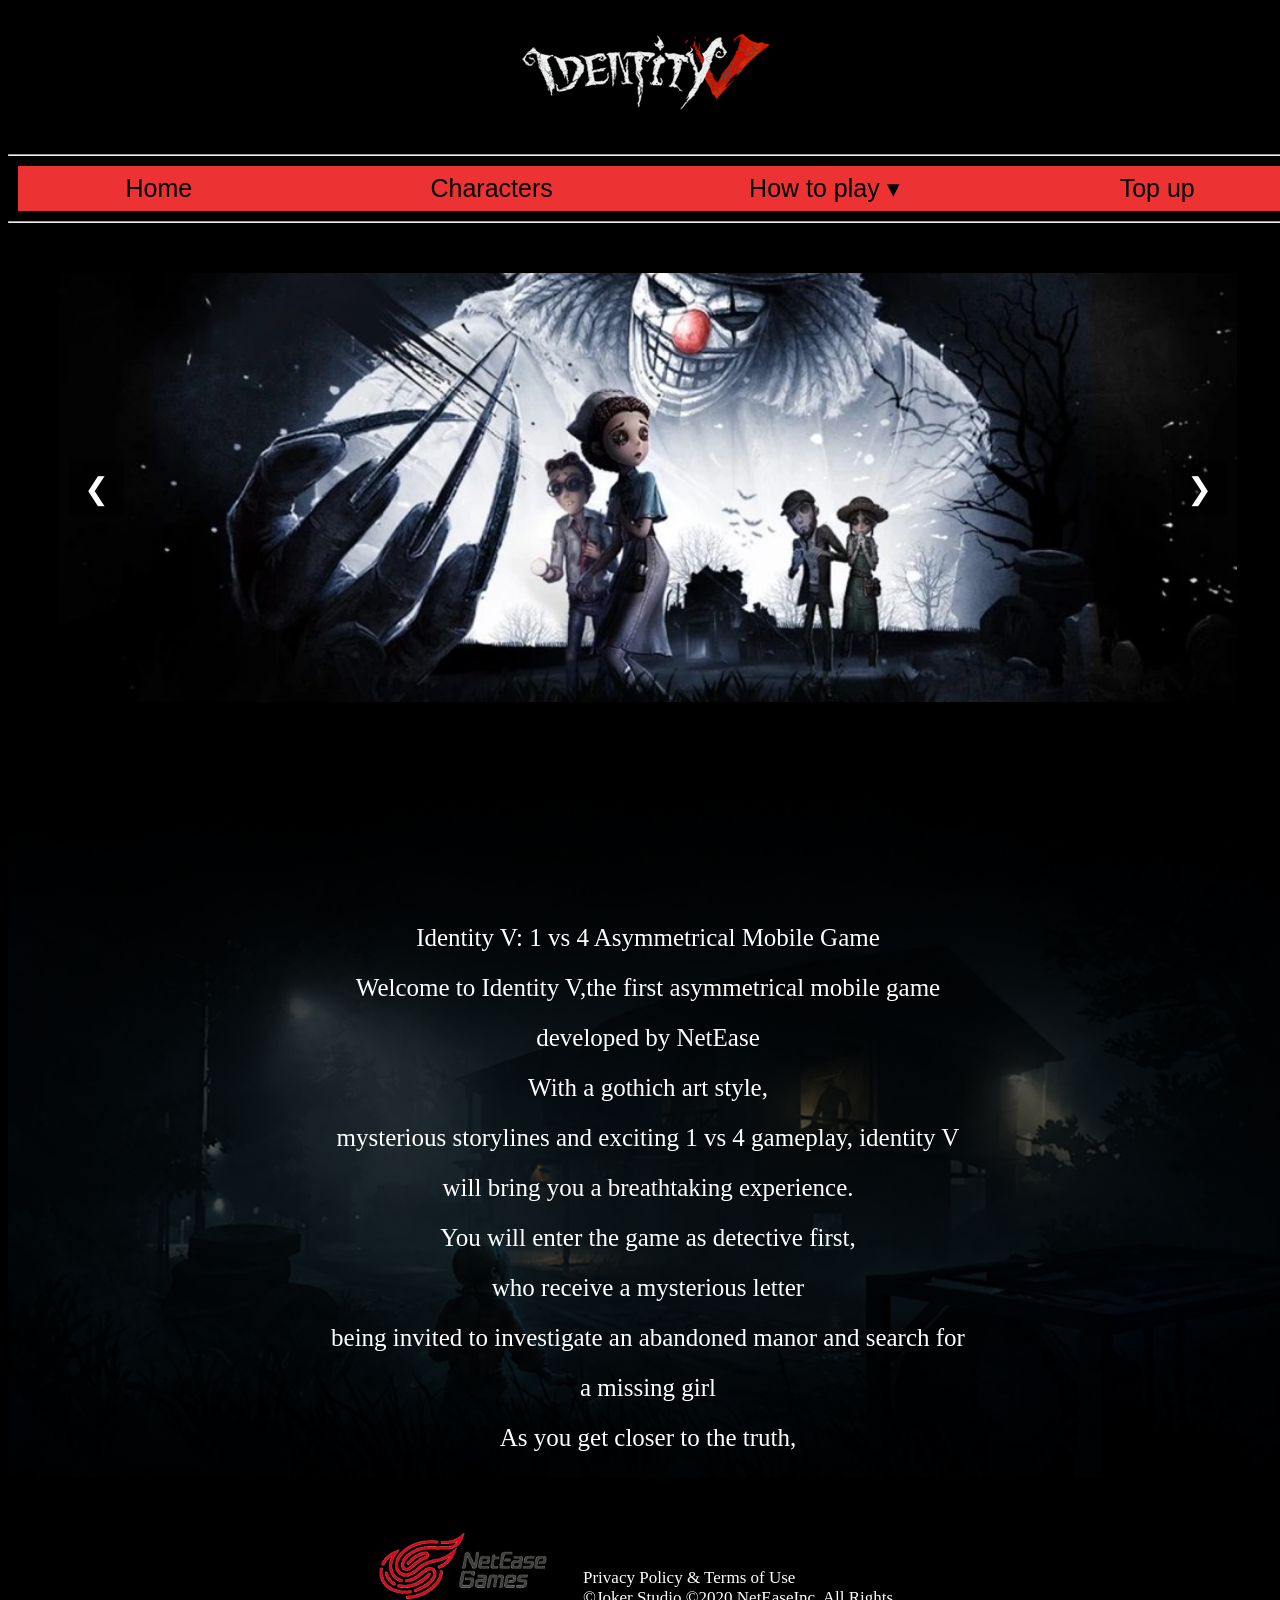
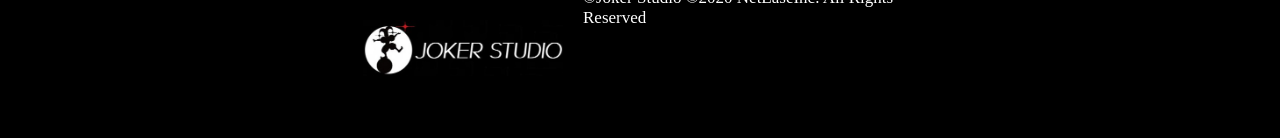
<file: index.html>
<!DOCTYPE html>
<html lang="en">
  <head>
    <title>CSS Website Layout</title>
  <meta charset="utf-8">
  <meta name="viewport" content="width=device-width, initial-scale=1">
    <link rel="stylesheet" href="style.css">
  </head>
  
  <body>

     <!-- header/banner -->
  <div class="header">
   <a href="index.html"> <img src="idv-icon1.png" width="275px"> </a>
  </div>
    <hr>
    
 <!-- Nav bar -->
     <div class="topnav">
    <a href="index.html">Home</a>
    <a href="character.html">Characters</a>
    <div class="dropdown">
  <a>How to play ▾</a>
  <div class="dropdown-content">
    <a href="survivor.html">Survivor</a>
    <a href="hunter.html">Hunter</a>
  </div>
</div>
       <a href="top_up.html">Top up</a>
     </div>
    <hr>


 <!-- Content -->
    
<div class="slider">
  <button class="arrow left" onclick="previousImage()">❮</button>

  <a id="imageLink" href="https://play.google.com/store/search?q=identity%20v&c=apps&hl=en_CA" target="_blank">
    <img id="sliderImage" src="idv1.jpg" alt="Identity V" title="right click it open link">
  </a>

  <button class="arrow right" onclick="nextImage()">❯</button>
</div>

<script>
const images = [
  "idv1.jpg",
 "Prodigy-idv2.webp",
  "Championship-idv3.webp",
  "Merch-idv4.webp"
];

const links = [
  "https://play.google.com/store/search?q=identity%20v&c=apps&hl=en_CA",
 "character.html",
  "https://www.youtube.com/watch?v=TDSa-3swQn0",
  "https://neteasestore.com/collections/identity-v"
];

let currentImage = 0;

function updateImage() {
  document.getElementById("sliderImage").src = images[currentImage];
  document.getElementById("imageLink").href = links[currentImage];

  if (currentImage == 1) {
    document.getElementById("imageLink").target = "_self";
    document.getElementById("imageLink").onclick = function() {
      localStorage.setItem("character", "prodigy");
    };
  } else {
    document.getElementById("imageLink").target = "_blank";
    document.getElementById("imageLink").onclick = null;
  }
}

function nextImage() {
  currentImage++;

  if (currentImage >= images.length) {
    currentImage = 0;
  }

  updateImage();
}

function previousImage() {
  currentImage--;

  if (currentImage < 0) {
    currentImage = images.length - 1;
  }

  updateImage();
}
</script>

<style>
  
.arrow {
  position: absolute;
  top: 50%;
  transform: translateY(-50%);
  background: rgba(0, 0, 0, 0.5);
  color: white;
  border: none;
  font-size: 30px;
  padding: 10px 15px;
  cursor: pointer;
  z-index: 2;
}

.left {
  left: 10px;
}

.right {
  right: 10px;
}

.arrow:hover {
  background: rgba(0, 0, 0, 0.8);
}
</style>
    
   
    
    <!-- Paragraph -->
<div class="container">
  <img src="home-bg1.png" alt="bg1" style="width:100%;">
  <div class="centered"> Identity V: 1 vs 4 Asymmetrical Mobile Game<br>Welcome to Identity V,the first asymmetrical mobile game developed by NetEase<br>With a gothich art style,<br> mysterious storylines and exciting 1 vs 4 gameplay, identity V will bring you a breathtaking experience.<br>You will enter the game as detective first,<br> who receive a mysterious letter<br> being invited to investigate an abandoned manor and search for a missing girl<br>As you get closer to the truth,</div>
</div>

    
   <!-- Bottom bar -->
  <div class="bottom_bar"> 
  <div class="icons">
    <img src="NetEase-icon2.png" alt="Icon 2">
    <img src="Joker-icon3.jpg" alt="Icon 3">
  </div>

  <p>Privacy Policy &#38; Terms of Use<br>
©Joker Studio ©2020 NetEaseInc. All Rights Reserved
  
  </p>
</div>



    
  </body>
</html>
</file>
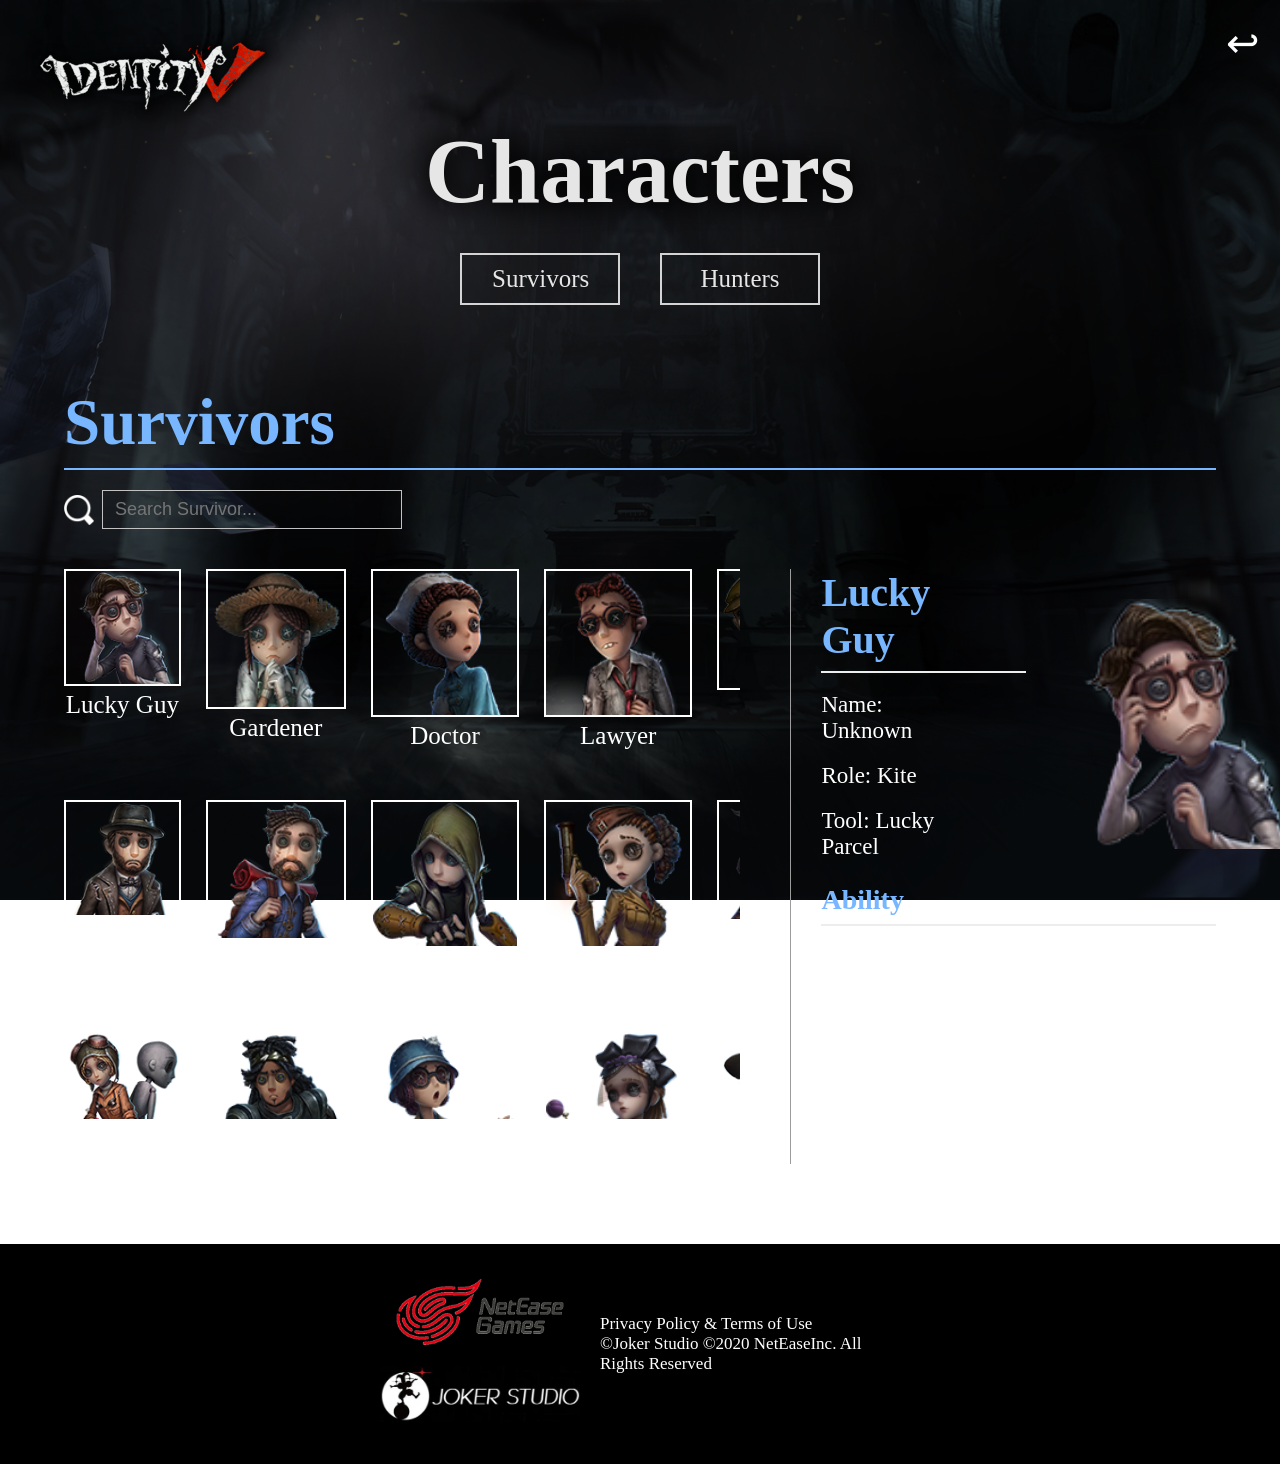
<file: character.html>
<html lang="en">
  <head>
    <title>CSS Website Layout</title>
  <meta charset="utf-8">
  <meta name="viewport" content="width=device-width, initial-scale=1">
    <link rel="stylesheet" href="character.css">
   
  </head>
  
  <body>

     <!-- header/banner -->
  <div class="header">
   <a href="index.html"> <img src="idv-icon1.png" width="250px"> </a>
  </div>
    
    <a href="index.html" class="home-button">↩</a>

    <!-- Title -->
    <h1 class="title"><span>Characters</span></h1>

<div class="SorH-buttons">
  
  <button onclick="showSurvivors()" >Survivors</button>
  <button onclick="showHunters()">Hunters</button>

</div>

<!-- Survivors-->
<div class="survivor-section" id="survivor-section">
      <h1 class="survivor-title">Survivors</h1>
      <hr class="survivor-line">

      <!-- search bar -->
      <div class="survivor-search">
        <img src="C-search-icon.webp">
        <input type="text" id="survivor-search" placeholder="Search Survivor...">
      </div>

  <!-- character layout and info -->
  
  <div class="survivor-all">

  <!-- Character sheet -->
   <div class="survivor-sheet">

    <div class="survivor-box" id="luckyguy"> <img src="survivors/luckyguy.png"> <p>Lucky Guy</p>  </div>
    <div class="survivor-box" id="gardener"> <img src="survivors/gardener.png"> <p>Gardener</p> </div>
    <div class="survivor-box" id="doctor">   <img src="survivors/doctor.png"> <p>Doctor</p></div>
    <div class="survivor-box" id="lawyer"><img src="survivors/lawyer.png"><p>Lawyer</p> </div>
    <div class="survivor-box" id="thief"><img src="survivors/thief.png"><p>Thief</p></div>
    <div class="survivor-box" id="magician"><img src="survivors/magician.png"><p>Magician</p></div>
    <div class="survivor-box" id="explorer"><img src="survivors/explorer.png"><p>Explorer</p></div>
    <div class="survivor-box" id="mercenary"><img src="survivors/mercenary.png"><p>Mercenary</p></div>
    <div class="survivor-box" id="coordinator"><img src="survivors/coordinator.png"><p>Coordinator</p></div>
    <div class="survivor-box" id="priestess"><img src="survivors/priestess.png"><p>Priestess</p></div>
    <div class="survivor-box" id="mechanic"><img src="survivors/mechanic.png"><p>Mechanic</p></div>
    <div class="survivor-box" id="forward"><img src="survivors/forward.png"><p>Forward</p></div>
    <div class="survivor-box" id="mindseye"><img src="survivors/mindseye.png"><p>The Mind's Eye</p></div>
    <div class="survivor-box" id="perfumer"><img src="survivors/perfumer.png"><p>Perfumer</p></div>
    <div class="survivor-box" id="cowboy"><img src="survivors/cowboy.png"><p>Cowboy</p></div>
    <div class="survivor-box" id="femaledancer"><img src="survivors/femaledancer.png"><p>Female Dancer</p></div>
    <div class="survivor-box" id="seer"><img src="survivors/seer.png"><p>Seer</p></div>
    <div class="survivor-box" id="embalmer"><img src="survivors/embalmer.png"><p>Embalmer</p></div>
    <div class="survivor-box" id="prospector"><img src="survivors/prospector.png"><p>Prospector</p></div>
    <div class="survivor-box" id="enchantress"><img src="survivors/enchantress.png"><p>Enchantress</p></div>
    <div class="survivor-box" id="wildling"><img src="survivors/wildling.png"><p>Wildling</p></div>
    <div class="survivor-box" id="acrobat"><img src="survivors/acrobat.png"><p>Acrobat</p></div>
    <div class="survivor-box" id="firstofficer"><img src="survivors/firstofficer.png"><p>First Officer</p></div>
    <div class="survivor-box" id="barmaid"><img src="survivors/barmaid.png"><p>Barmaid</p></div>
    <div class="survivor-box" id="postman"><img src="survivors/postman.png"><p>Postman</p></div>
    <div class="survivor-box" id="gravekeeper"><img src="survivors/gravekeeper.png"><p>Grave Keeper</p></div>
    <div class="survivor-box" id="prisoner"><img src="survivors/prisoner.png"><p>"Prisoner"</p></div>
    <div class="survivor-box" id="entomologist"><img src="survivors/entomologist.png"><p>Entomologist</p></div>
    <div class="survivor-box" id="painter"><img src="survivors/painter.png"><p>Painter</p></div>
    <div class="survivor-box" id="batter"><img src="survivors/batter.png"><p>Batter</p></div>
    <div class="survivor-box" id="toymerchant"><img src="survivors/toymerchant.png"><p>Toy Merchant</p></div>
    <div class="survivor-box" id="patient"><img src="survivors/patient.png"><p>Patient</p></div>
    <div class="survivor-box" id="psychologist"><img src="survivors/psychologist.png"><p>"Psychologist"</p></div>
    <div class="survivor-box" id="novelist"><img src="survivors/novelist.png"><p>Novelist</p></div>
    <div class="survivor-box" id="littlegirl"><img src="survivors/littlegirl.png"><p>"Little Girl"</p></div>
    <div class="survivor-box" id="weepingclown"><img src="survivors/weepingclown.png"><p>Weeping Clown</p></div>
    <div class="survivor-box" id="professor"><img src="survivors/professor.png"><p>Professor</p></div>
    <div class="survivor-box" id="antiquarian"><img src="survivors/antiquarian.png"><p>Antiquarian</p></div>
    <div class="survivor-box" id="composer"><img src="survivors/composer.png"><p>Composer</p></div>
    <div class="survivor-box" id="journalist"><img src="survivors/journalist.png"><p>Journalist</p></div>
    <div class="survivor-box" id="aeroplanist"><img src="survivors/aeroplanist.png"><p>Aeroplanist</p></div>
    <div class="survivor-box" id="cheerleader"><img src="survivors/cheerleader.png"><p>Cheerleader</p></div>
    <div class="survivor-box" id="puppeteer"><img src="survivors/puppeteer.png"><p>Puppeteer</p></div>
    <div class="survivor-box" id="fireinvestigator"><img src="survivors/fireinvestigator.png"><p>Fire Investigator</p></div>
    <div class="survivor-box" id="farolady"><img src="survivors/farolady.png"><p>"Faro Lady"</p></div>
    <div class="survivor-box" id="knight"><img src="survivors/knight.png"><p>"Knight"</p></div>
    <div class="survivor-box" id="meteorologist"><img src="survivors/meteorologist.png"><p>Meteorologist</p></div>
    <div class="survivor-box" id="archer"><img src="survivors/archer.png"><p>Archer</p></div>
    <div class="survivor-box" id="escapologist"><img src="survivors/escapologist.png"><p>"Escapologist"</p></div>
    <div class="survivor-box" id="matador"><img src="survivors/matador.png"><p>Matador</p></div>
    <div class="survivor-box" id="prodigy"><img src="survivors/prodigy.png"><p>"Prodigy"</p></div>
  </div>

  <!-- Character info -->
      <div class="survivor-info">
        
        <div class="info-img">
          
        <div class="basic-info">
        <h1 id="occupation">Lucky Guy</h1>
        <hr class="info-line">
       <h2 id="name">Name: Unknown</h2>
        <h2 id="role">Role: Kite</h2>
        <h2 id="tool">Tool: Lucky Parcel</h2>
        </div>
          
           <img class="survivor-image" id="survivor-image" src="survivors/luckyguy.png">
        </div>
        
        <h3>Ability</h3>
        <hr class="ability-line">
        <P id="ability">Lucky Guy carries a Lucky Parcel, which allows him to choose and receive a specific item that can help him during the match. He can also wish for an item when opening a chest, increasing the chance of finding the item he wants. This lets him get and use different tools depending on what he needs at the moment.</P>
     </div>
  
  </div>

</div>

    
<!-- Hunters -->
    
<div class="hunter-section" id="hunter-section">

  <h1 class="hunter-title">Hunters</h1>
  <hr class="hunter-line">

   <!-- search bar -->
      <div class="hunter-search">
        <img src="C-search-icon.webp">
        <input type="text" id="hunter-search" placeholder="Search Hunter...">
      </div> 
  
  <div class="hunter-all">

    <!-- Hunter sheet -->
    <div class="hunter-sheet">
      <div class="hunter-box" id="hellember"><img src="hunters/hellember.png"><p>Hell Ember</p></div>
      <div class="hunter-box" id="ripper"><img src="hunters/ripper.png"><p>The Ripper</p></div>
      <div class="hunter-box" id="smileyface"><img src="hunters/smileyface.png"><p>Smiley Face</p></div>
      <div class="hunter-box" id="gamekeeper"><img src="hunters/gamekeeper.png"><p>Gamekeeper</p></div>
      <div class="hunter-box" id="feaster"><img src="hunters/feaster.png"><p>The Feaster</p></div>
      <div class="hunter-box" id="geisha"><img src="hunters/geisha.png"><p>Geisha</p></div>
      <div class="hunter-box" id="soulweaver"><img src="hunters/soulweaver.png"><p>Soul Weaver</p></div>
      <div class="hunter-box" id="wuchang"><img src="hunters/wuchang.png"><p>Wu Chang</p></div>
      <div class="hunter-box" id="photographer"><img src="hunters/photographer.png"><p>Photographer</p></div>
      <div class="hunter-box" id="madeyes"><img src="hunters/madeyes.png"><p>Mad Eyes</p></div>
      <div class="hunter-box" id="dreamwitch"><img src="hunters/dreamwitch.png"><p>Dream Witch</p></div>
      <div class="hunter-box" id="evilreptilian"><img src="hunters/evilreptilian.png"><p>Evil Reptilian</p></div>
      <div class="hunter-box" id="axeboy"><img src="hunters/axeboy.png"><p>Axe Boy</p></div>
      <div class="hunter-box" id="bloodyqueen"><img src="hunters/bloodyqueen.png"><p>Bloody Queen</p></div>
      <div class="hunter-box" id="guard26"><img src="hunters/guard26.png"><p>Guard 26</p></div>
      <div class="hunter-box" id="disciple"><img src="hunters/disciple.png"><p>"Disciple"</p></div>
      <div class="hunter-box" id="violinist"><img src="hunters/violinist.png"><p>Violinist</p></div>
      <div class="hunter-box" id="sculptor"><img src="hunters/sculptor.png"><p>Sculptor</p></div>
      <div class="hunter-box" id="undead"><img src="hunters/undead.png"><p>"Undead"</p></div>
      <div class="hunter-box" id="breakingwheel"><img src="hunters/breakingwheel.png"><p>The Breaking Wheel</p></div>
      <div class="hunter-box" id="naiad"><img src="hunters/naiad.png"><p>Naiad</p></div>
      <div class="hunter-box" id="waxartist"><img src="hunters/waxartist.png"><p>Wax Artist</p></div>
      <div class="hunter-box" id="nightmare"><img src="hunters/nightmare.png"><p>"Nightmare"</p></div>
      <div class="hunter-box" id="clerk"><img src="hunters/clerk.png"><p>Clerk</p></div>
      <div class="hunter-box" id="hermit"><img src="hunters/hermit.png"><p>Hermit</p></div>
      <div class="hunter-box" id="nightwatch"><img src="hunters/nightwatch.png"><p>Night Watch</p></div>
      <div class="hunter-box" id="operasinger"><img src="hunters/operasinger.png"><p>Opera Singer</p></div>
      <div class="hunter-box" id="foolsgold"><img src="hunters/foolsgold.png"><p>"Fool's Gold"</p></div>
      <div class="hunter-box" id="shadow"><img src="hunters/shadow.png"><p>The Shadow</p></div>
      <div class="hunter-box" id="goatman"><img src="hunters/goatman.png"><p>"Goatman"</p></div>
      <div class="hunter-box" id="hullabaloo"><img src="hunters/hullabaloo.png"><p>"Hullabaloo"</p></div>
      <div class="hunter-box" id="peddler"><img src="hunters/peddler.png"><p>Peddler</p></div>
      <div class="hunter-box" id="cueist"><img src="hunters/cueist.png"><p>"Cueist"</p></div>
      <div class="hunter-box" id="queenbee"><img src="hunters/queenbee.png"><p>"Queen Bee"</p></div>
    
    </div>

    <!-- Hunter information -->
    <div class="hunter-info">
      
    <div class="info-img">

     <div class="basic-info">
        <h1 id="h-occupation">Hell Ember</h1>
        <hr class="info-line">
       <h2 id="h-name">Name: Leo Beck</h2>
        <h2 id="h-type">Type: Guard</h2>
        <h2 id="h-weapon">Weapon: Shark</h2>
        </div>
          
           <img class="hunter-image" id="hunter-image" src="hunters/hellember.png">
        </div>
        <h3>Ability</h3>
        <hr class="ability-line">
        <P id="h-ability">Hell Ember can summon Phantoms and control Puppets to chase and attack Survivors. His Puppets can detect nearby Survivors, and he can switch places with them to quickly move around the map. He can also awaken his Puppets, allowing them to move and chase Survivors on their own.</P>
    </div>

  </div>

</div>

    





    

<!-- Bottom bar -->
  <div class="bottom_bar"> 
  <div class="icons">
    <img src="NetEase-icon2.png" alt="Icon 2">
    <img src="Joker-icon3.jpg" alt="Icon 3">
  </div>

  <p>Privacy Policy &#38; Terms of Use<br>
©Joker Studio ©2020 NetEaseInc. All Rights Reserved
  
  </p>
</div>
     <script src="character.js"></script>
</body>
</html>
</file>
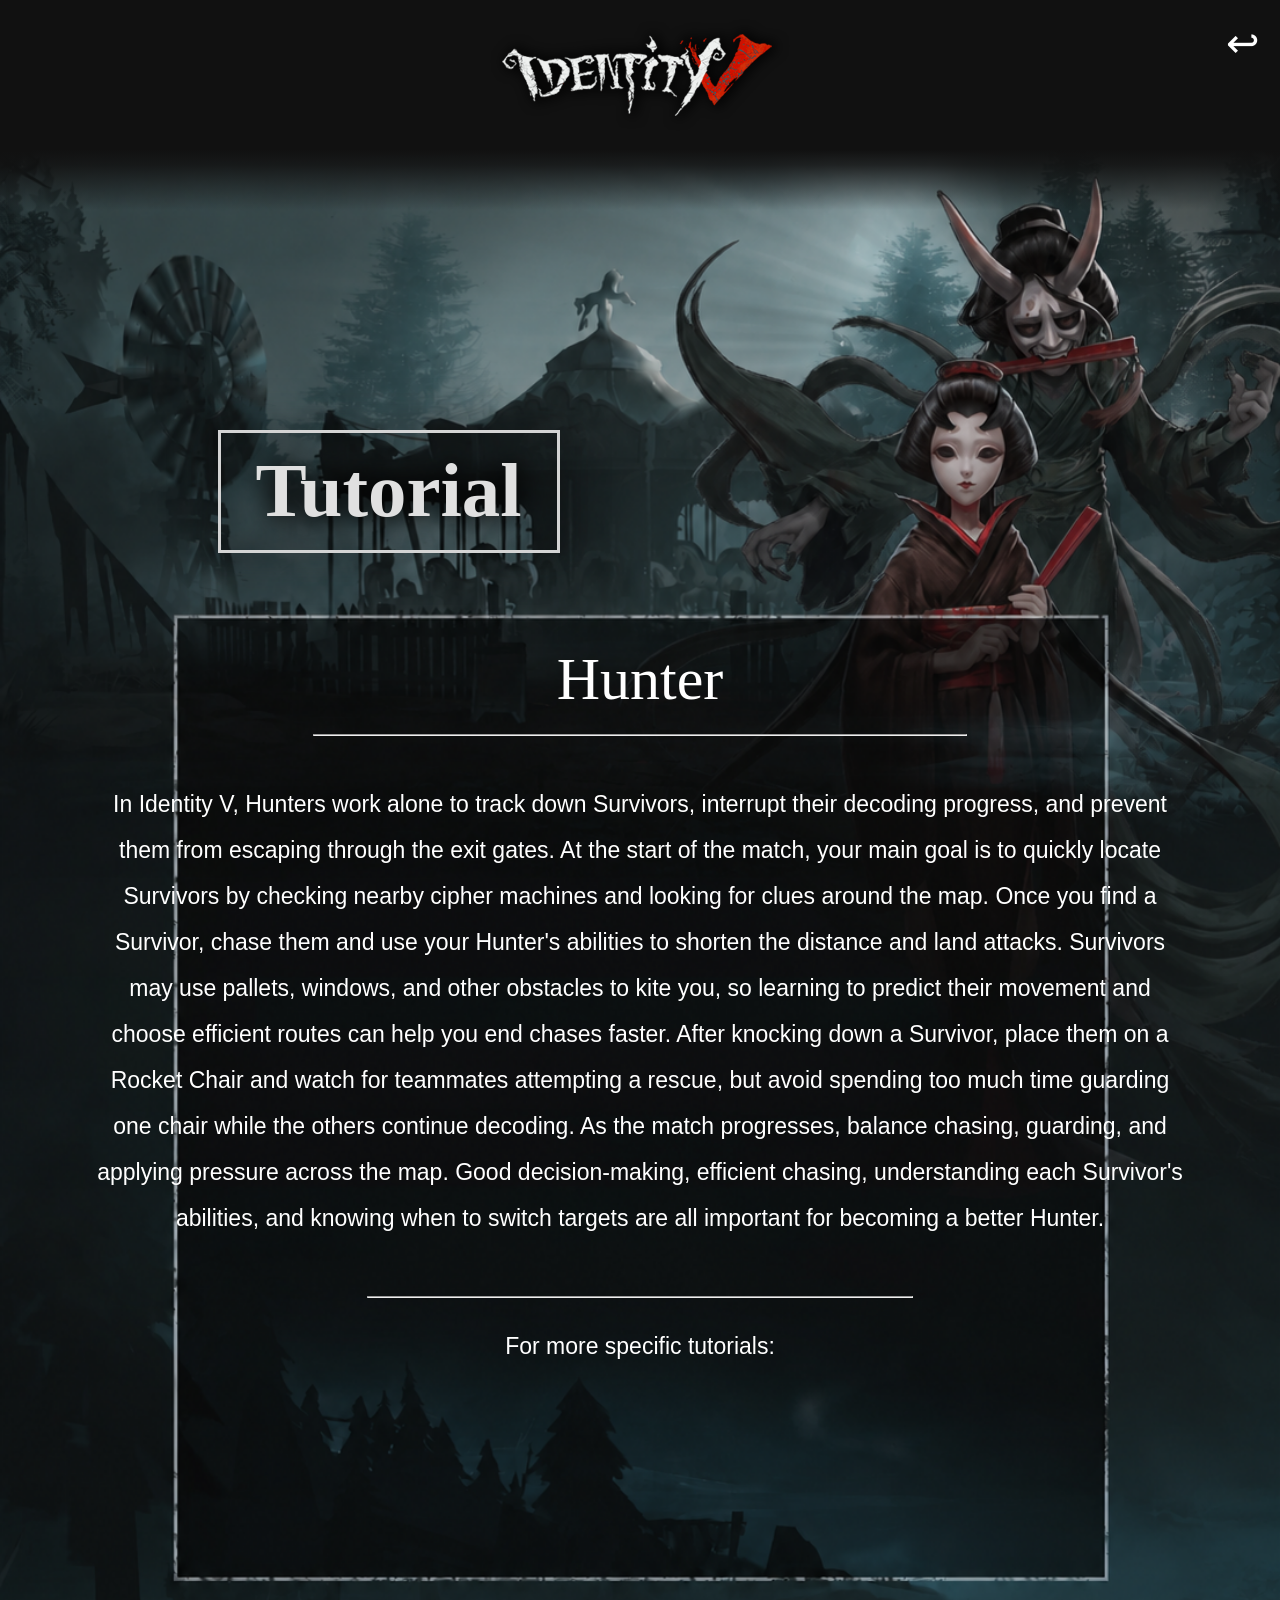
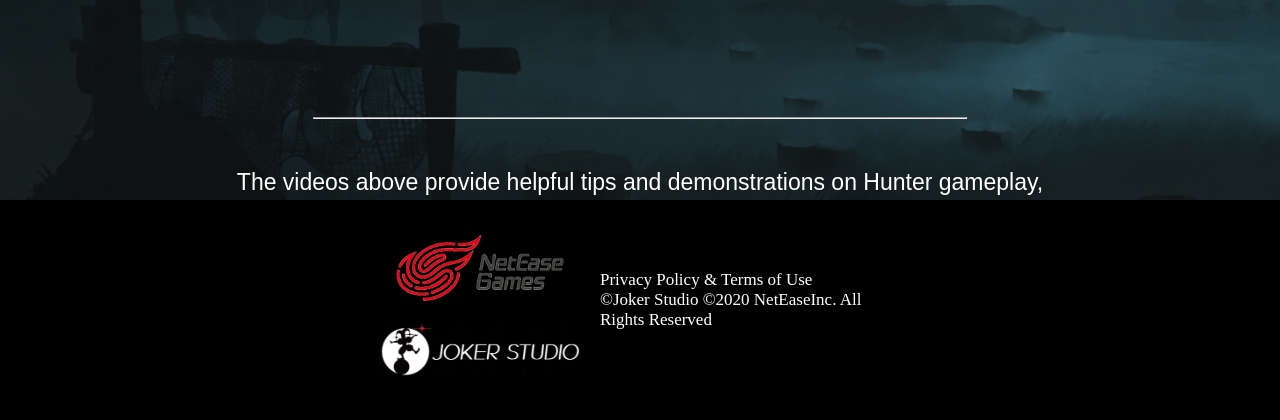
<file: hunter.html>
<html lang="en">
  <head>
    <title>CSS Website Layout</title>
  <meta charset="utf-8">
  <meta name="viewport" content="width=device-width, initial-scale=1">
    <link rel="stylesheet" href="survivor.css">
  </head>
  
  <body>
    
 <a href="index.html" class="home-button">↩</a>
    
     <!-- header/banner -->
  <div class="header">
   <a href="index.html"> <img src="idv-icon1.png" width="300px"> </a>
  </div>
    

    <!-- Paragraph -->
  <div class="container">

  <img class="bg4" src="hunter-bg5.png" alt="bg4">


  <!-- Tutorial title -->
  <h1><span>Tutorial</span></h1>


  <!-- Main content -->
  <div class="content">

    <div class="words-h1">Hunter</div>

    <hr class="words-hr">

    <div class="words-p">
     In Identity V, Hunters work alone to track down Survivors, interrupt their decoding progress, and prevent them from escaping through the exit gates. At the start of the match, your main goal is to quickly locate Survivors by checking nearby cipher machines and looking for clues around the map. Once you find a Survivor, chase them and use your Hunter's abilities to shorten the distance and land attacks. Survivors may use pallets, windows, and other obstacles to kite you, so learning to predict their movement and choose efficient routes can help you end chases faster. After knocking down a Survivor, place them on a Rocket Chair and watch for teammates attempting a rescue, but avoid spending too much time guarding one chair while the others continue decoding. As the match progresses, balance chasing, guarding, and applying pressure across the map. Good decision-making, efficient chasing, understanding each Survivor's abilities, and knowing when to switch targets are all important for becoming a better Hunter.
    </div>

    <hr class="words-hr1">

    <div class="words-p1">
      For more specific tutorials:
    </div>


    <div class="videos">

      <iframe
        class="video1"
        src="https://www.youtube.com/embed/x2H1dD1zVk4"
        allowfullscreen>
      </iframe>

      <iframe
        class="video2"
        src="https://www.youtube.com/embed/fa1O9UWer-0"
        allowfullscreen>
      </iframe>

    </div>


    <hr class="words-hr2">

    <div class="words-p2">
    The videos above provide helpful tips and demonstrations on Hunter gameplay, <br>including chasing, map control, guarding Rocket Chairs,<br> and other strategies that can help you improve your performance in matches.<br> Enjoy your journey in Oletus!
    </div>

  </div>

  </div>

    
    <!-- Bottom bar -->
  <div class="bottom_bar"> 
  <div class="icons">
    <img src="NetEase-icon2.png" alt="Icon 2">
    <img src="Joker-icon3.jpg" alt="Icon 3">
  </div>

  <p>Privacy Policy &#38; Terms of Use<br>
©Joker Studio ©2020 NetEaseInc. All Rights Reserved
  
  </p>
</div>
</body>
</html>
</file>
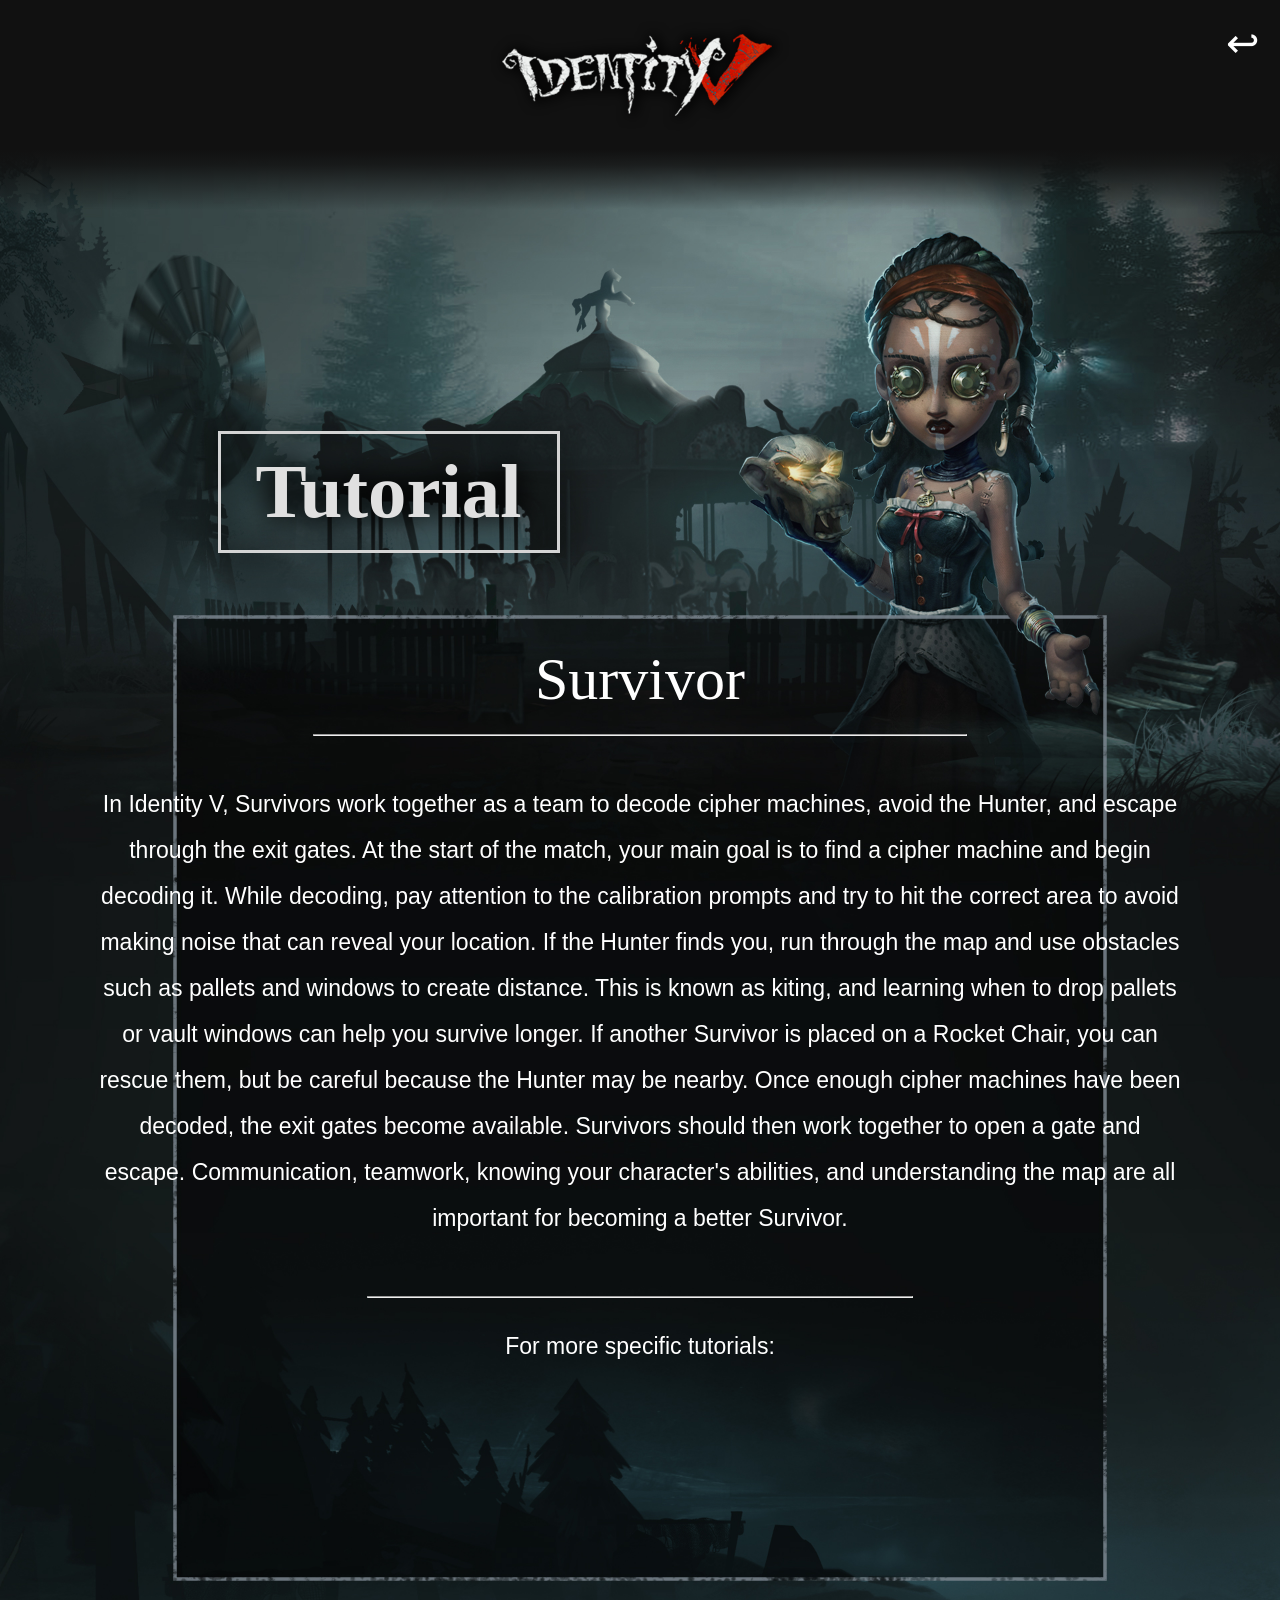
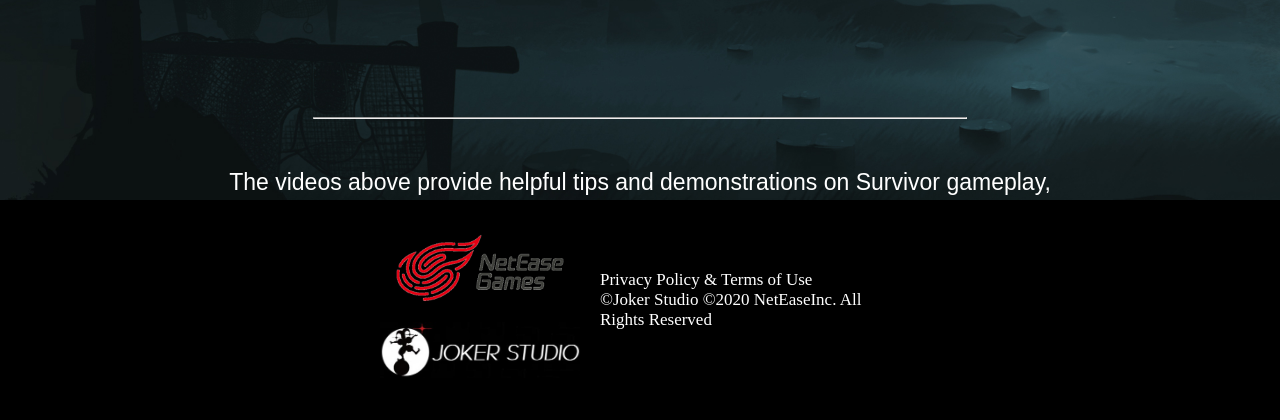
<file: survivor.html>
<html lang="en">
  <head>
    <title>CSS Website Layout</title>
  <meta charset="utf-8">
  <meta name="viewport" content="width=device-width, initial-scale=1">
    <link rel="stylesheet" href="survivor.css">
  </head>
  
  <body>
    
 <a href="index.html" class="home-button">↩</a>
    
     <!-- header/banner -->
  <div class="header">
   <a href="index.html"> <img src="idv-icon1.png" width="300px"> </a>
  </div>
    

    <!-- Paragraph -->
  <div class="container">

  <img class="bg4" src="survivor-bg4.jpg" alt="bg4">


  <!-- Tutorial title -->
  <h1><span>Tutorial</span></h1>


  <!-- Main content -->
  <div class="content">

    <div class="words-h1">Survivor</div>

    <hr class="words-hr">

    <div class="words-p">
      In Identity V, Survivors work together as a team to decode cipher machines, avoid the Hunter, and escape through the exit gates. At the start of the match, your main goal is to find a cipher machine and begin decoding it. While decoding, pay attention to the calibration prompts and try to hit the correct area to avoid making noise that can reveal your location. If the Hunter finds you, run through the map and use obstacles such as pallets and windows to create distance. This is known as kiting, and learning when to drop pallets or vault windows can help you survive longer. If another Survivor is placed on a Rocket Chair, you can rescue them, but be careful because the Hunter may be nearby. Once enough cipher machines have been decoded, the exit gates become available. Survivors should then work together to open a gate and escape. Communication, teamwork, knowing your character's abilities, and understanding the map are all important for becoming a better Survivor.
    </div>

    <hr class="words-hr1">

    <div class="words-p1">
      For more specific tutorials:
    </div>


    <div class="videos">

      <iframe
        class="video1"
        src="https://www.youtube.com/embed/t4S4CkHuZt0"
        allowfullscreen>
      </iframe>

      <iframe
        class="video2"
        src="https://www.youtube.com/embed/YuqLJ5jPBso"
        allowfullscreen>
      </iframe>

    </div>


    <hr class="words-hr2">

    <div class="words-p2">
      The videos above provide helpful tips and demonstrations on Survivor gameplay, <br>including kiting, decoding, rescuing teammates,<br>and other strategies that can help you improve your performance in matches.<br>Enjoy your journey in Oletus!
    </div>

  </div>
  </div>


    
    <!-- Bottom bar -->
  <div class="bottom_bar"> 
  <div class="icons">
    <img src="NetEase-icon2.png" alt="Icon 2">
    <img src="Joker-icon3.jpg" alt="Icon 3">
  </div>

  <p>Privacy Policy &#38; Terms of Use<br>
©Joker Studio ©2020 NetEaseInc. All Rights Reserved
  
  </p>
</div>
</body>
</html>
</file>
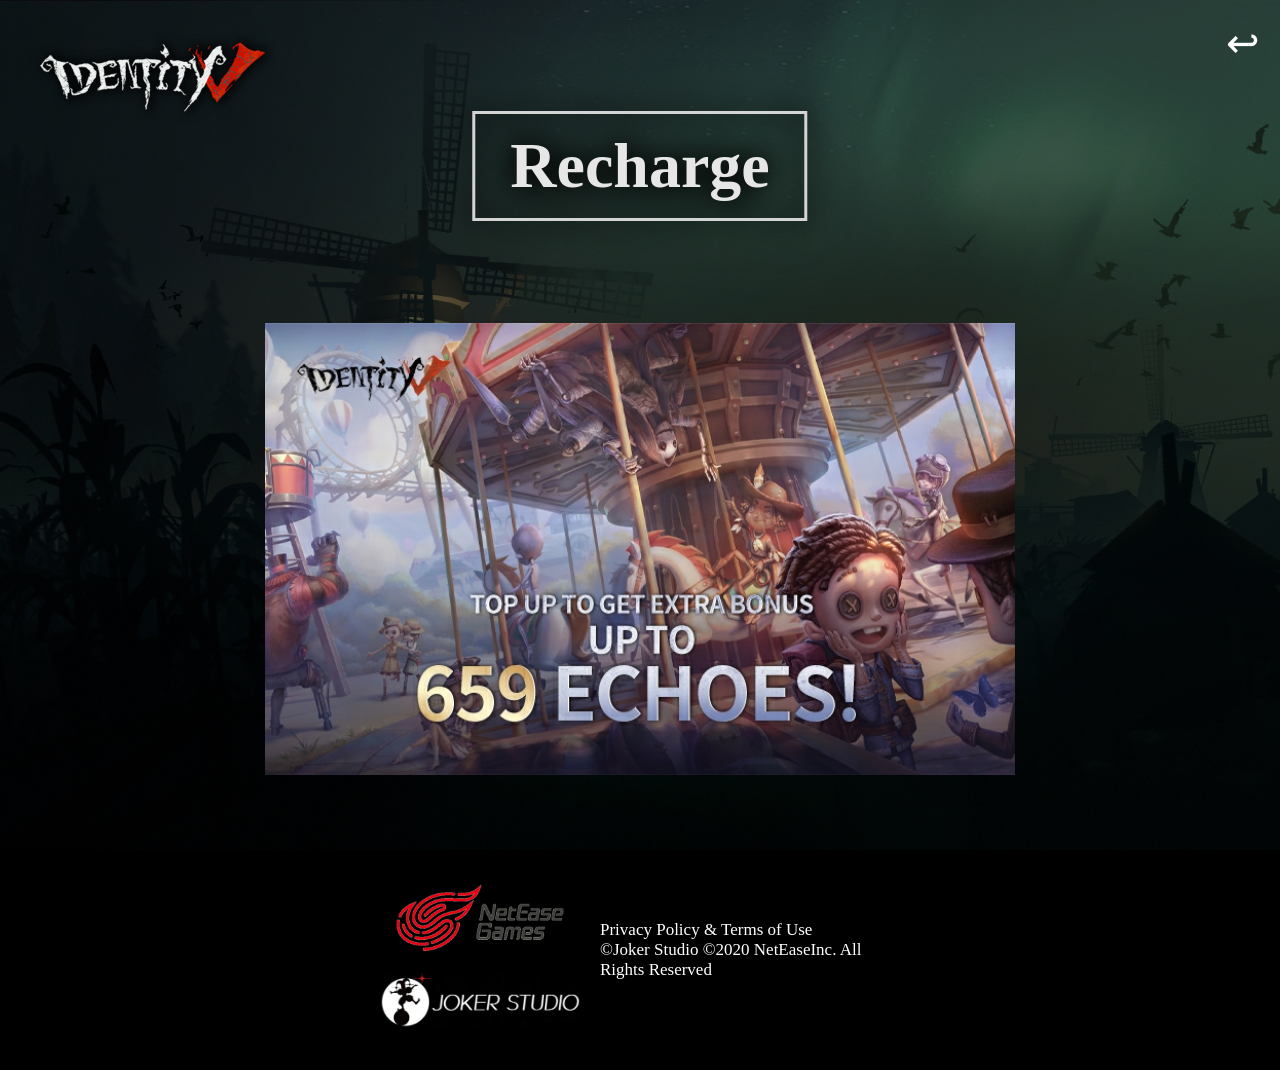
<file: top_up.html>
<html lang="en">
  <head>
    <title>CSS Website Layout</title>
  <meta charset="utf-8">
  <meta name="viewport" content="width=device-width, initial-scale=1">
    <link rel="stylesheet" href="top_up.css">
  </head>
  
  <body>

     <!-- header/banner -->
  <div class="header">
   <a href="index.html"> <img src="idv-icon1.png" width="250px"> </a>
  </div>
    
    <a href="index.html" class="home-button">↩</a>

<div class="container">
<img class="idv1" src="top_up-bg2.webp">
<h1 class="title"><span>Recharge</span></h1>
<a class="topup" href="https://pay.neteasegames.com/identityv/ja/topup?c=h55" target="_blank">
  <img src="top_up-idv5.jpg">
</a>


  
</div>







    

<!-- Bottom bar -->
  <div class="bottom_bar"> 
  <div class="icons">
    <img src="NetEase-icon2.png" alt="Icon 2">
    <img src="Joker-icon3.jpg" alt="Icon 3">
  </div>

  <p>Privacy Policy &#38; Terms of Use<br>
©Joker Studio ©2020 NetEaseInc. All Rights Reserved
  
  </p>
</div>
    
</body>
</html>
</file>
<file: style.css>
body {
  background-color:black;
  height: 100%;
  width: 100%;
}

.header{
  text-align:center;
  font-size:45px;
  margin:20px;
}


/* Style the top navigation bar */

/* Style the topnav links */

@font-face {
  font-family: "IdentityV";
  src: url("https://ukl0000.github.io/identityv-font/identityv.ttf.ttf") format("truetype");
  font-weight: normal;
  font-style: normal;
}


/* Navigation bar */
.topnav {
  background-color: #ec3232;
  margin: 10px;
  width: 100%;
  display: flex;
  justify-content: space-between;
  align-items: center;
  overflow: visible;
}

/* Navigation links */
.topnav > a,
.dropdown > a {
  width: 22%;
  color: #000000;
  text-align: center;
  padding: 8px 16px;
  text-decoration: none;
  font-size: 25px;
  font-family: "IdentityV", sans-serif;
  box-sizing: border-box;
}

/* Hover effect */
.topnav > a:hover,
.dropdown > a:hover {
  background-color: #ffffff;
  color: black;
}

/* Dropdown container */
.dropdown {
  position: relative;
  width: 22%;
}

/* Dropdown button */
.dropdown > a {
  display: block;
  width: 100%;
}

/* Dropdown menu */
.dropdown-content {
  display: none;
  position: absolute;
  top: 100%;
  left: 0;
  width: 100%;
  background-color: #333;
  z-index: 100;
}

/* Dropdown links */
.dropdown-content a {
  display: block;
  width: 100%;
  box-sizing: border-box;
  color: white;
  padding: 12px 10px;
  text-align: center;
  text-decoration: none;
  font-size: 18px;
  font-family: "IdentityV", sans-serif;
}

/* Dropdown link hover */
.dropdown-content a:hover {
  background-color: #555;
  color: white;
}

/* Show dropdown when hovering */
.dropdown:hover .dropdown-content {
  display: block;
}






/* Content */

.slider {
  position: relative;
  width: 92%;
  height: 90%;
  margin: 50px auto;
  overflow: hidden;
}

.slider a {
  display: block;
  width: 100%;
  height: 100%;

}

.slider img {
  width: 100%;
  height: 100%;
  object-fit: cover;
  display: block;
  cursor: pointer;
}

/* Information */
.container {
  position: relative;
  width: 100%;
}

.container img {
  width: 100%;
  display: block;
  opacity:0.4
}

.centered {
  position: absolute;
  top: 60%;
  left: 50%;
  transform: translate(-50%, -50%);
  color: white;
  font-size: 25px;
  text-align: center;
  Font-family:calibri; 
  line-height:2
}

/* Bottom bar*/
.bottom_bar {
  background-color: black;
  margin: 20px;
  display: flex;
  justify-content: center;
  align-items: flex-start;
  gap: 20px;
  Padding:30px;
}

.icons {
  display: flex;
  flex-direction: column;
  gap: 0;
}

.icons img {
  width: 200px;
  height: 80px;
  object-fit: contain;
  display: block;
}

.bottom_bar p {
  color: white;
  width:350px;
  margin:40px 0;
  font-size: 17px;
}
</file>
<file: character.css>
body {
  margin: 0;
  min-height: 100vh;
  width: 100%;

  background:
    linear-gradient(
      rgba(0, 0, 0, 0.48),
      rgba(0, 0, 0, 0.48)
    ),
    url("character-bg1.jpg");

  background-size: cover;
  background-position: center;
  background-repeat: no-repeat;
  background-attachment: fixed;
}

@font-face {
  font-family: "IdentityV";
  src: url("https://ukl0000.github.io/identityv-font/identityv.ttf.ttf") format("truetype");
  font-weight: normal;
  font-style: normal;
}

/* header */
.header {
  position: absolute;
  width: 100%;
  height: 150px;
  background: transparent;
  z-index: 10;
}

 .header img {
  width: 250px;
  margin-top: 30px;
  margin-left: 30px;
}


/* home button */
.home-button {
  position: fixed;
  top: 20px;
  right: 20px;
  
  color: white;
  font-size: 40px;
  text-decoration: none;
  cursor: pointer;

  z-index: 1000;
}

.home-button:hover {
  color: #ec3232;
}

/* title */
.title{
  color:#e6e6e6;
  font-family:"IdentityV";
 text-align:center;
   position: relative;
  top: 120px;
  font-size:90px;
   filter:
    drop-shadow(0 0 13px black)
    drop-shadow(0 0 18px rgb(0, 0, 0,0.8));
}





/* SorH buttons*/
.SorH-buttons {
  text-align: center;
  margin-top: 150px;
}

.SorH-buttons button {
  background-color: rgba(0,0,0,0);
  color: #e6e6e6;
  border: 2px solid #d4d4d4;
  padding: 10px 30px;
  font-size: 25px;
  font-family: "IdentityV";
  cursor: pointer;
  margin: 0 18px;
  width:160px;
}

.SorH-buttons button:hover {
  background-color: #333;
}

/* survivor's button blue */
.SorH-buttons button:first-child:hover {
  color: #4da6ff; /* Survivors = blue */
}

/* hunter's button red */
.SorH-buttons button:last-child:hover {
  color: #ec3232; 
}


/* Survivor Section */
.survivor-section{
   width: 90%;
  margin: 80px auto;
  display:block;
}

.survivor-title {
  color: #78b7ff;
  font-size: 65px;
  margin-bottom:5px
}
.survivor-line {
  border: 1px solid #78b7ff;
}

/* Search Bar */

/* Survivor search bar */
.survivor-search img{
  width: 30px;
  height: 30px;
  object-fit: contain;
}

.survivor-search {
  margin-top: 20px;
  margin-bottom: 10px;
    display: flex;
  align-items: center;
  gap: 8px;
}

.survivor-search input {
  width: 300px;
  padding: 8px 12px;

  background-color: transparent;
  color: white;

  border: 1px solid #c2c2c2;
  font-size: 18px;
}

.survivor-search input:focus {
  outline: none;
  border-color: #78b7ff;
}

/* scroll bar */

.survivor-sheet::-webkit-scrollbar {
  width: 10px;
}

.survivor-sheet::-webkit-scrollbar-track {
  background: #111;
}

.survivor-sheet::-webkit-scrollbar-thumb {
  background: #555;
  border-radius: 5px;
}

.survivor-sheet::-webkit-scrollbar-thumb:hover {
  background: #78b7ff;
}

/* Survivor Sheet*/
.survivor-all{
  display: flex;
  gap: 50px;
  align-items: flex-start;
}

.survivor-sheet {
  display: grid;
  grid-template-columns: repeat(5, 1fr);
  gap: 25px;
  margin-top: 30px;
  width:60%;
  height: 550px;
overflow-y: auto;
}

.survivor-box {
  text-align: center;
  cursor:pointer;
}

.survivor-box img {
  width: 100%;
  aspect-ratio: 1 / 1;
  object-fit: cover;
  border: 2px solid white;
  box-sizing: border-box;
}

.survivor-box img:hover {
  border-color: #78b7ff;
}

.survivor-box p {
  color: white;
  font-size: 25px;
  margin-top: 5px;
}


 /* Character info */

.survivor-info{
  width:35%;
  margin-top:30px;
  border-left: 1px solid #9c9c9c;
  padding-left: 30px;
  color: white;
}

.info-img {
   display: flex;
  align-items: center;
  margin-bottom: 5px;
}


.survivor-image{
   width: 250px;
  height: 250px;
 object-fit:contain;
   position: relative;
  left: 90px;

}

.survivor-info h1 {
  color: #78b7ff;
  font-size: 40px;
  margin-top: 0;
  margin-bottom:7px
}

.info-line{
  border:1px solid #ededed;
  margin-left:0;
  margin-right:auto;
width:140%;
}

.survivor-info h2 {
  color: white;
  font-size: 23px;
  font-weight: normal;
}

.survivor-info h3 {
  color: #78b7ff;
  font-size: 28px;
  margin-bottom: 5px;
  margin-top:5px;
}

.ability-line{
  border:1px solid #ededed;
}

.survivor-info p {
  color: white;
  font-size: 20px;
  line-height: 1.5;
  margin-top:5px
}



/* Hunter */
.hunter-section{
   width: 90%;
  margin: 80px auto;
  display:none;
}

.hunter-title {
  color: #ec3232;
  font-size: 65px;
  margin-bottom:5px
}
.hunter-line {
  border: 1px solid #ec3232;
}

/* hunter search bar */
.hunter-search img{
  width: 30px;
  height: 30px;
  object-fit: contain;
}

.hunter-search {
  margin-top: 20px;
  margin-bottom: 10px;
    display: flex;
  align-items: center;
  gap: 8px;
}

.hunter-search input {
  width: 300px;
  padding: 8px 12px;

  background-color: transparent;
  color: white;

  border: 1px solid #c2c2c2;
  font-size: 18px;
}

.hunter-search input:focus {
  outline: none;
  border-color: #ec3232;
}

/* scroll bar */

.hunter-sheet::-webkit-scrollbar {
  width: 10px;
}

.hunter-sheet::-webkit-scrollbar-track {
  background: #111;
}

.hunter-sheet::-webkit-scrollbar-thumb {
  background: #555;
  border-radius: 5px;
}

.hunter-sheet::-webkit-scrollbar-thumb:hover {
  background: #ec3232;
}

/* hunter Sheet*/
.hunter-all{
  display: flex;
  gap: 50px;
  align-items: flex-start;
}

.hunter-sheet {
  display: grid;
  grid-template-columns: repeat(5, 1fr);
  gap: 25px;
  margin-top: 30px;
  width:60%;
  height: 550px;
overflow-y: auto;
}

.hunter-box {
  text-align: center;
  cursor:pointer;
}

.hunter-box img {
  width: 100%;
  aspect-ratio: 1 / 1;
  object-fit: cover;
  border: 2px solid white;
  box-sizing: border-box;
}

.hunter-box img:hover {
  border-color: #ec3232;
}

.hunter-box p {
  color: white;
  font-size: 25px;
  margin-top: 5px;
}


 /* Character info */

.hunter-info{
  width:35%;
  margin-top:30px;
  border-left: 1px solid #9c9c9c;
  padding-left: 30px;
  color: white;
}

.info-img {
   display: flex;
  align-items: center;
  margin-bottom: 5px;
}


.hunter-image{
   width: 250px;
  height: 250px;
 object-fit:contain;
   position: relative;
  left: 90px;

}

.hunter-info h1 {
  color: #ec3232;
  font-size: 40px;
  margin-top: 0;
  margin-bottom:7px
}

.info-line{
  border:1px solid #ededed;
  margin-left:0;
  margin-right:auto;
width:140%;
}

.hunter-info h2 {
  color: white;
  font-size: 23px;
  font-weight: normal;
}

.hunter-info h3 {
  color: #ec3232;
  font-size: 28px;
  margin-bottom: 5px;
  margin-top:5px;
}

.ability-line{
  border:1px solid #ededed;
}

.hunter-info p {
  color: white;
  font-size: 20px;
  line-height: 1.5;
  margin-top:5px
}
/* Bottom bar*/
.bottom_bar {
  background-color: black;
  margin: 0px;
  display: flex;
  justify-content: center;
  align-items: flex-start;
  gap: 20px;
  Padding:30px;
}

.icons {
  display: flex;
  flex-direction: column;
  gap: 0;
}

.icons img {
  width: 200px;
  height: 80px;
  object-fit: contain;
  display: block;
}

.bottom_bar p {
  color: white;
  width:300px;
  margin:40px 0;
  font-size: 17px;
}
</file>
<file: survivor.css>
body {
  background-color: #000000;
  margin: 0;
}

@font-face {
  font-family: "IdentityV";
  src: url("https://ukl0000.github.io/identityv-font/identityv.ttf.ttf") format("truetype");
  font-weight: normal;
  font-style: normal;
}



/* HEADER */
.header {
  height: 150px;
  display:flex;
   justify-content: center;
  align-items: center;
  position: relative;
  background-color: #111;
  z-index: 10;
}
.bg4 {
  width: 100%;
  height: auto;
  display: block;
}

 /* header */
.header::after {
  content: "";
  position: absolute;

  top: 100%;
  left: 0;
  width: 100%;
  height: 60px;

  background: linear-gradient(
    to bottom,
    #111 0%,
    rgba(17, 17, 17, 0.85) 25%,
    transparent 100%
  );

  pointer-events: none;
}




/* HOME BUTTON */
.home-button {
  position: fixed;
  top: 20px;
  right: 20px;
  color: white;
  font-size: 40px;
  text-decoration: none;
  cursor: pointer;
  z-index: 1000;
}

.home-button:hover {
  color: #ec3232;
}

/* containter */
.container {
  position: relative;
  overflow: hidden;
}

.bg4 {
  width: 100%;
  height: auto;
  display: block;
}


/* Title */
.container h1 {
  position: absolute;

  top: 17%;
  left: 17%;

  margin: 0;

  font-size: clamp(65px, 6vw, 100px);
  font-family: "IdentityV";
  color: #e0e0e0;

  filter:
    drop-shadow(0 0 13px black)
    drop-shadow(0 0 18px rgba(0,0,0,0.8));
}

.container h1 span {
  display: inline-block;
  border: 3px solid #d4d4d4;
  padding: 20px 35px;
  line-height: 1;
}

.content {
  position: absolute;

  top: 30%;
  left: 50%;
  transform: translateX(-50%);

  width: 85%;
  max-width: 1185px;

  color: white;
  text-align: center;
}


/* Survivor */

.words-h1 {
  font-size: 60px;
  margin-bottom: 20px;
}


/* Lines */
.words-hr {
  width: 60%;
  margin: 0 auto 45px;
}

.words-hr1 {
  width: 50%;
  margin: 55px auto 25px;
}

.words-hr2 {
  width: 60%;
  margin: 60px auto 40px;
}


/* Paragraphs */

.words-p{
  font-family: sans-serif;
  font-size: 23px;
  line-height: 2;
}

.words-p1{
  font-family: sans-serif;
  font-size: 23px;
  line-height: 2;
}

.words-p2 {
  font-family: sans-serif;
  font-size: 23px;
  line-height: 2;
}

.words-p1 {
  margin-bottom: 35px;
}


/* Videos */

.videos {
  display: flex;
  justify-content: center;
  gap: 45px;
}

.video1{
  width: 450px;
  max-width: 45%;
  aspect-ratio: 16 / 9;
  border: none;
}

.video2 {
  width: 450px;
  max-width: 45%;
  aspect-ratio: 16 / 9;
  border: none;
}




/* Bottom bar*/
.bottom_bar {
  background-color: black;
  margin: 0px;
  display: flex;
  justify-content: center;
  align-items:flex-start;
  gap: 20px;
  Padding:30px;
}

.icons {
  display: flex;
  flex-direction: column;
  gap: 0;
}

.icons img {
  width: 200px;
  height: 80px;
  object-fit: contain;
  display: block;
}

.bottom_bar p {
  color: white;
  width:300px;
  margin:40px 0;
  font-size: 17px;
}
</file>
<file: top_up.css>
body {
  background-color: #000000;
  margin: 0;
}

@font-face {
  font-family: "IdentityV";
  src: url("https://ukl0000.github.io/identityv-font/identityv.ttf.ttf") format("truetype");
  font-weight: normal;
  font-style: normal;
}



/* HEADER */
.header {
  position: absolute;
  width: 100%;
  height: 150px;
  background: transparent;
  z-index: 10;
}

 .header img {
  width: 250px;
  margin-top: 30px;
  margin-left: 30px;
}

/* HOME BUTTON */
.home-button {
  position: fixed;
  top: 20px;
  right: 20px;
  color: white;
  font-size: 40px;
  text-decoration: none;
  cursor: pointer;
  z-index: 1000;
}

.home-button:hover {
  color: #ec3232;
}

/* container */
/* container */
.container {
  position: relative;
  overflow: hidden;
}


/* background */
.idv1 {
  width: 100%;
  height: 850px;
  object-fit: cover;
  display: block;
  opacity: 0.5;
}


/* Recharge title */
.title {
  color: #e6e6e6;
  font-family: "IdentityV";

  position: absolute;

  top: 13%;
  left: 50%;
  transform: translateX(-50%);

  margin: 0;

  font-size: clamp(50px, 5vw, 70px);

  filter:
    drop-shadow(0 0 13px black)
    drop-shadow(0 0 18px rgba(0, 0, 0, 0.8));
}


.container .title span {
  display: inline-block;
  border: 3px solid #d4d4d4;
  padding: 20px 35px;
  line-height: 1;
}

.topup {
  position: absolute;

  top: 38%;
  left: 50%;
  transform: translateX(-50%);

  width: min(750px, 70%);
}


.topup img {
  width: 100%;
  height: auto;
  display: block;
}





/* Bottom bar*/
.bottom_bar {
  background-color: black;
  margin: 0px;
  display: flex;
  justify-content: center;
  align-items: flex-start;
  gap: 20px;
  Padding:30px;
}

.icons {
  display: flex;
  flex-direction: column;
  gap: 0;
}

.icons img {
  width: 200px;
  height: 80px;
  object-fit: contain;
  display: block;
}

.bottom_bar p {
  color: white;
  width:300px;
  margin:40px 0;
  font-size: 17px;
}
</file>
